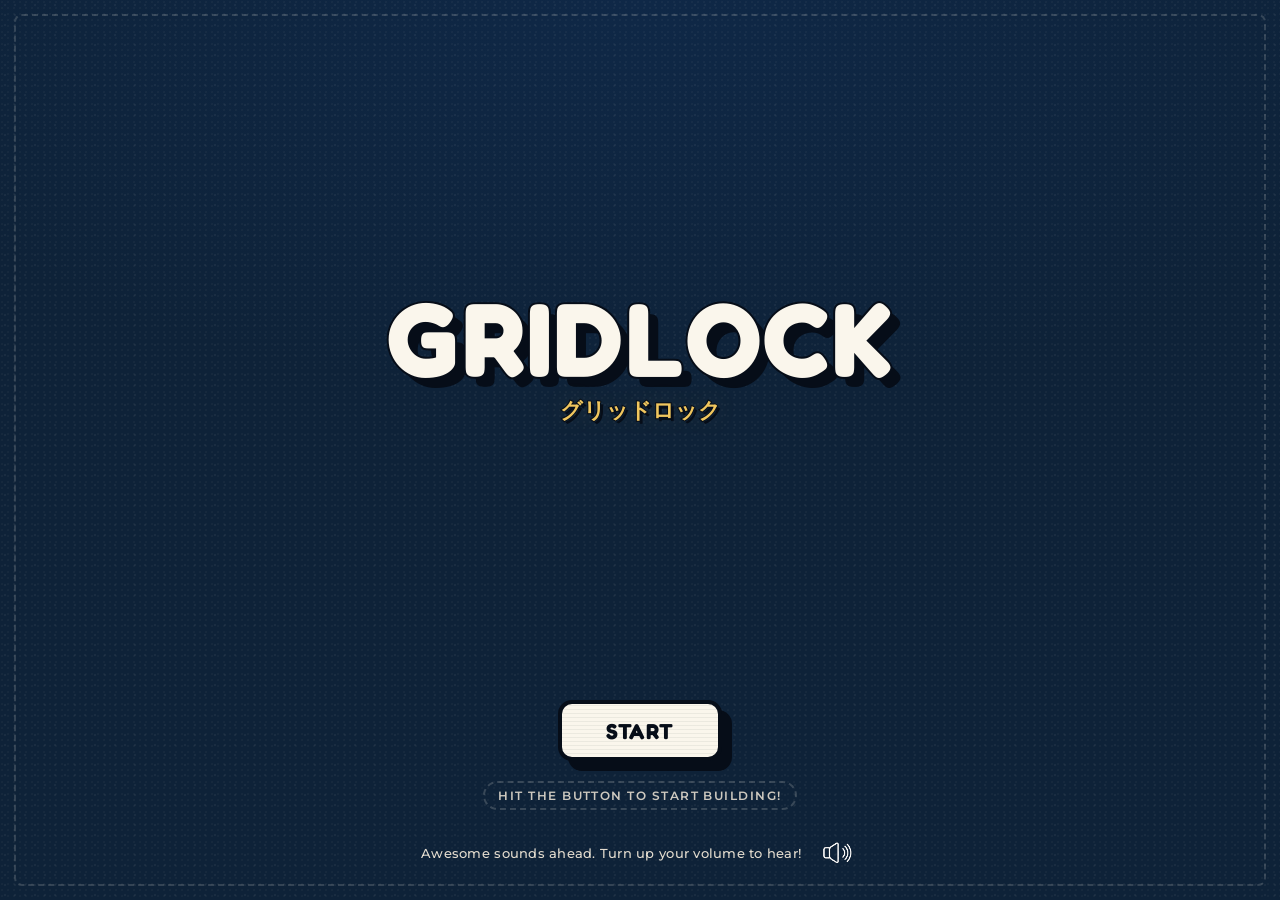
<file: index.html>
<!DOCTYPE html>
<html lang="en">
  <head>
    <meta charset="utf-8" />
    <meta name="viewport" content="width=device-width, initial-scale=1" />
    <title>GRIDLOCK</title>
    <link rel="preconnect" href="https://fonts.googleapis.com" />
    <link rel="preconnect" href="https://fonts.gstatic.com" crossorigin />
    <link
      href="https://fonts.googleapis.com/css2?family=Fredoka:wght@600;700&family=Montserrat:wght@500;600&display=swap"
      rel="stylesheet"
    />
    <link rel="stylesheet" href="styles.css" />
  </head>
  <body class="launch-page">
    <audio id="bg-music" loop preload="auto" aria-hidden="true">
      <source src="assets/bg-music.mp3" type="audio/mpeg" />
    </audio>
    <iframe
      id="app-frame"
      class="app-frame"
      src="about:blank"
      title="GRIDLOCK Workshop"
      hidden
    ></iframe>
    <div
      class="comic-launch"
      id="comic-launch"
      hidden
      aria-hidden="true"
      role="status"
      aria-live="polite"
      aria-label="Opening workshop"
    >
      <div class="comic-launch__burst" aria-hidden="true">
        <div class="comic-launch__burst-stack">
          <div class="comic-launch__rays"></div>
          <div class="comic-launch__ring"></div>
          <p class="comic-launch__word">始めましょう!</p>
        </div>
      </div>
    </div>

    <div class="page">
      <main class="main" aria-label="GRIDLOCK title">
        <h1 class="logo">GRIDLOCK</h1>
        <p class="tagline" lang="ja">グリッドロック</p>
      </main>

      <div class="actions">
        <a class="start-btn" href="app.html">START</a>
      </div>

      <p class="start-prompt" aria-hidden="true">Hit the button to start building!</p>

      <footer class="sound-footer">
        <p class="sound-text">
          Awesome sounds ahead. Turn up your volume to hear!
        </p>
        <div class="sound-icon" aria-hidden="true">
          <img
            class="headphone-badge"
            src="assets/volume-icon.svg"
            alt=""
            width="44"
            height="44"
          />
        </div>
      </footer>
    </div>
    <script src="sounds-animations.js" defer></script>
    <script src="launch-transition.js" defer></script>
    <script src="cursor.js" defer></script>
    <script>
      (function () {
        var bgMusic = document.getElementById("bg-music");
        if (!bgMusic) return;
        window.addEventListener("message", function (e) {
          if (e.data && e.data.type === "gridlock-setMuted") {
            bgMusic.muted = !!e.data.muted;
          }
        });
      })();
    </script>
  </body>
</html>
</file>
<file: styles.css>
/* Navy field: warm cream + gold, blue-tinted ink */
:root {
  --bg: #0e2238;
  --bg-mid: #0f2847;
  --cream: #faf6ec;
  --cream-muted: #e3dccf;
  --tagline: #f0c65e;
  --ink: #060d18;
  --shadow-offset: 10px;
  --outline: 4px;
  /* Comic print texture (halftone + newsprint grain) */
  --comic-halftone-a: radial-gradient(
    circle,
    rgba(250, 246, 236, 0.052) 1.05px,
    transparent 1.1px
  );
  --comic-halftone-b: radial-gradient(
    circle,
    rgba(250, 246, 236, 0.032) 0.85px,
    transparent 0.9px
  );
  --comic-panel-dash: rgba(250, 246, 236, 0.16);
  --comic-ink-fleck: rgba(6, 13, 24, 0.06);
}

*,
*::before,
*::after {
  box-sizing: border-box;
}

html {
  height: 100%;
  min-height: 100%;
  min-height: 100dvh;
  background-color: var(--bg);
  background-image: var(--comic-halftone-a), var(--comic-halftone-b),
    radial-gradient(
      ellipse 120% 80% at 50% 0%,
      var(--bg-mid) 0%,
      var(--bg) 55%
    );
  background-size: 10px 10px, 6px 6px, auto;
  background-position: 0 0, 5px 5px, 0 0;
  background-repeat: repeat, repeat, no-repeat;
}

/* Custom cursor (see cursor.js) — hide system pointer on fine pointers only */
html.custom-cursor-active,
html.custom-cursor-active *,
html.custom-cursor-active *::before,
html.custom-cursor-active *::after {
  cursor: none !important;
}

.custom-cursor {
  position: fixed;
  left: 0;
  top: 0;
  width: 0;
  height: 0;
  margin: 0;
  padding: 0;
  pointer-events: none;
  z-index: 2147483647;
  opacity: 0;
  transition: opacity 0.05s ease;
}

.custom-cursor.custom-cursor--on {
  opacity: 1;
}

/* Graffiti / cartoon hit feedback (see sounds-animations.js) */
@keyframes ui-cartoon-hit {
  0% {
    transform: translate(0, 0) rotate(0deg) scale(1);
    filter: brightness(1);
  }
  28% {
    transform: translate(-4px, -5px) rotate(-4deg) scale(1.08);
    filter: brightness(1.1) saturate(1.2);
  }
  55% {
    transform: translate(3px, 4px) rotate(3deg) scale(0.94);
    filter: brightness(1.03);
  }
  78% {
    transform: translate(-1px, 1px) rotate(-1deg) scale(1.02);
    filter: brightness(1.02);
  }
  100% {
    transform: translate(0, 0) rotate(0deg) scale(1);
    filter: brightness(1);
  }
}

.ui-cartoon-hit {
  animation: ui-cartoon-hit 0.48s cubic-bezier(0.33, 1.45, 0.52, 1) both;
}

.start-btn.ui-cartoon-hit,
.email-cta__submit.ui-cartoon-hit,
.project-tiers__btn.ui-cartoon-hit,
.sound-pill.ui-cartoon-hit {
  transition: none !important;
}

.nav-link.ui-cartoon-hit,
.process-back.ui-cartoon-hit {
  display: inline-block;
  transition: none !important;
}

.custom-cursor img {
  position: absolute;
  left: 0;
  top: 0;
  width: 52px;
  height: auto;
  display: block;
  filter: drop-shadow(1px 2px 2px rgba(0, 0, 0, 0.3));
}

body {
  margin: 0;
  min-height: 100%;
  min-height: 100dvh;
  background: transparent;
  color: var(--ink);
  font-family: "Montserrat", system-ui, sans-serif;
  -webkit-font-smoothing: antialiased;
}

.page {
  position: relative;
  z-index: 1;
  min-height: 100%;
  min-height: 100dvh;
  display: flex;
  flex-direction: column;
  align-items: center;
  padding: clamp(1.25rem, 4vw, 2rem);
  padding-bottom: max(1.25rem, env(safe-area-inset-bottom, 0px));
  overflow-x: hidden;
  overflow-y: auto;
}

/* Landing: dashed “comic panel” frame */
body:not(.app-body) .page::before {
  content: "";
  position: absolute;
  inset: clamp(0.4rem, 1.5vw, 0.85rem);
  border: 2px dashed var(--comic-panel-dash);
  border-radius: 8px;
  pointer-events: none;
  z-index: 0;
}

body:not(.app-body) .page > * {
  position: relative;
  z-index: 1;
}

/* App iframe (full experience after START) */
.app-frame {
  position: fixed;
  inset: 0;
  width: 100%;
  height: 100%;
  border: 0;
  z-index: 100;
  background: var(--bg);
}
.app-frame[hidden] {
  display: none;
}

/* Title block: vertically centered in upper region */
.main {
  position: relative;
  flex: 1 1 auto;
  display: flex;
  flex-direction: column;
  align-items: center;
  justify-content: center;
  text-align: center;
  width: 100%;
  max-width: 100%;
  padding: 0.5rem 0 1rem;
  min-height: min(52vh, 28rem);
}

a.logo {
  text-decoration: none;
  /* Must match .logo fill — higher specificity than .logo alone */
  color: var(--cream);
  display: inline-block;
}

.site-nav__title {
  margin: 0;
  font: inherit;
}

.logo {
  position: relative;
  z-index: 1;
  margin: 0;
  font-family: "Fredoka", system-ui, sans-serif;
  font-weight: 700;
  font-size: clamp(2.75rem, 14vw, 6.5rem);
  line-height: 1.05;
  letter-spacing: 0.02em;
  text-transform: uppercase;
  color: var(--cream);
  /* Thick outline + hard offset shadow (sticker look) */
  -webkit-text-stroke: var(--outline) var(--ink);
  paint-order: stroke fill;
  text-shadow: var(--shadow-offset) var(--shadow-offset) 0 var(--ink);
}

.tagline {
  position: relative;
  z-index: 1;
  margin: 0.35rem 0 0;
  font-family: "Fredoka", system-ui, sans-serif;
  font-weight: 600;
  font-size: clamp(0.95rem, 3.8vw, 1.35rem);
  line-height: 1.2;
  color: var(--tagline);
  -webkit-text-stroke: 2px var(--ink);
  paint-order: stroke fill;
  text-shadow: 3px 3px 0 var(--ink), 0 0 24px rgba(240, 198, 94, 0.22);
}

.actions {
  flex-shrink: 0;
  display: flex;
  justify-content: center;
  width: 100%;
  padding: 1rem 0 1.75rem;
}

.start-btn {
  appearance: none;
  cursor: pointer;
  font-family: "Fredoka", system-ui, sans-serif;
  font-weight: 700;
  font-size: clamp(1.1rem, 3.5vw, 1.35rem);
  letter-spacing: 0.06em;
  text-transform: uppercase;
  text-decoration: none;
  display: inline-flex;
  align-items: center;
  justify-content: center;
  color: var(--ink);
  background-color: var(--cream);
  background-image: repeating-linear-gradient(
    0deg,
    transparent,
    transparent 3px,
    var(--comic-ink-fleck) 3px,
    var(--comic-ink-fleck) 4px
  );
  border: 4px solid var(--ink);
  border-radius: 14px;
  padding: 0.85rem 2.75rem;
  box-shadow: var(--shadow-offset) var(--shadow-offset) 0 0 var(--ink);
  transition: transform 0.08s ease, box-shadow 0.08s ease;
}

.start-btn:hover {
  transform: translate(2px, 2px);
  box-shadow: calc(var(--shadow-offset) - 2px) calc(var(--shadow-offset) - 2px) 0 0
    var(--ink);
}

.start-btn:active {
  transform: translate(4px, 4px);
  box-shadow: calc(var(--shadow-offset) - 4px) calc(var(--shadow-offset) - 4px) 0 0
    var(--ink);
}

.start-btn:focus-visible {
  outline: 3px solid var(--tagline);
  outline-offset: 4px;
}

.start-prompt {
  margin: -0.5rem 0 1.1rem;
  padding: 0.32rem 0.85rem;
  font-family: "Montserrat", system-ui, sans-serif;
  font-size: 0.76rem;
  font-weight: 600;
  letter-spacing: 0.12em;
  text-transform: uppercase;
  color: var(--cream-muted);
  border: 2px dashed rgba(250, 246, 236, 0.2);
  border-radius: 999px;
  opacity: 0.9;
}

/* —— Comic transition to workshop (launch page START) —— */
html.comic-launch-on,
html.comic-launch-on body {
  overflow: hidden;
}

.comic-launch {
  position: fixed;
  inset: 0;
  z-index: 9998;
  display: flex;
  align-items: center;
  justify-content: center;
  pointer-events: none;
  opacity: 0;
  transition: opacity 0.12s ease-out;
}

.comic-launch--active {
  pointer-events: auto;
  opacity: 1;
}

.comic-launch__burst {
  position: relative;
  width: min(260vmax, 3000px);
  height: min(260vmax, 3000px);
  border-radius: 50%;
  background-color: var(--tagline);
  background-image: var(--comic-halftone-a), var(--comic-halftone-b);
  background-size: 12px 12px, 8px 8px;
  transform: scale(0);
  transform-origin: center center;
  will-change: transform;
  overflow: visible;
}

.comic-launch__burst-stack {
  position: absolute;
  inset: 0;
  border-radius: 50%;
  pointer-events: none;
}

.comic-launch--active .comic-launch__burst {
  animation: comic-launch-burst 0.88s cubic-bezier(0.22, 0.82, 0.28, 1) forwards;
}

/* After 始めましょう! — float the whole burst (was ~11px on inner stack; barely visible) */
.comic-launch--active.comic-launch--lift .comic-launch__burst {
  animation: comic-launch-burst-float 0.55s cubic-bezier(0.32, 1.12, 0.45, 1) forwards;
}

@keyframes comic-launch-burst-float {
  0% {
    transform: scale(1) translateY(0);
  }
  55% {
    transform: scale(1) translateY(calc(-1.75rem - 2vh));
  }
  100% {
    transform: scale(1) translateY(calc(-1.1rem - 1.25vh));
  }
}

@keyframes comic-launch-burst {
  0% {
    transform: scale(0);
  }
  72% {
    transform: scale(1.02);
  }
  100% {
    transform: scale(1);
  }
}

.comic-launch__rays {
  position: absolute;
  inset: -10%;
  border-radius: 50%;
  opacity: 0.9;
  background: repeating-conic-gradient(
    from 0deg at 50% 50%,
    transparent 0deg 9deg,
    rgba(6, 13, 24, 0.065) 9deg 18deg
  );
  pointer-events: none;
}

.comic-launch--active .comic-launch__rays {
  animation: comic-launch-spin 1.15s linear infinite;
}
/* Stop rays spinning during float/close-out */
.comic-launch--active.comic-launch--lift .comic-launch__rays {
  animation: none;
}

@keyframes comic-launch-spin {
  to {
    transform: rotate(360deg);
  }
}

.comic-launch__ring {
  position: absolute;
  inset: 0;
  border-radius: 50%;
  border: 5px solid var(--ink);
  box-shadow: inset 0 0 0 2px rgba(250, 246, 236, 0.35);
  opacity: 0;
  transform: scale(0.9);
  pointer-events: none;
}

.comic-launch--active .comic-launch__ring {
  animation: comic-launch-ring 0.52s cubic-bezier(0.25, 0.85, 0.35, 1) 0.36s forwards;
}

@keyframes comic-launch-ring {
  0% {
    opacity: 0;
    transform: scale(0.9);
  }
  100% {
    opacity: 1;
    transform: scale(1);
  }
}

.comic-launch__word {
  position: absolute;
  left: 50%;
  top: 50%;
  margin: 0;
  transform: translate(-50%, -50%) scale(0) rotate(-14deg);
  font-family: "Fredoka", system-ui, sans-serif;
  font-weight: 700;
  font-size: clamp(2.35rem, 10vw, 5.25rem);
  letter-spacing: 0.04em;
  line-height: 1;
  color: var(--cream);
  -webkit-text-stroke: 2px var(--ink);
  paint-order: stroke fill;
  text-shadow: 4px 4px 0 var(--ink);
  opacity: 0;
  pointer-events: none;
  z-index: 2;
}

.comic-launch--active .comic-launch__word {
  animation: comic-launch-word 0.55s cubic-bezier(0.28, 1, 0.42, 1) 0.28s forwards;
}

@keyframes comic-launch-word {
  0% {
    opacity: 0;
    transform: translate(-50%, -50%) scale(0) rotate(-12deg);
  }
  52% {
    opacity: 1;
    transform: translate(-50%, -50%) scale(1.06) rotate(-6deg);
  }
  100% {
    opacity: 1;
    transform: translate(-50%, -50%) scale(1) rotate(-7deg);
  }
}

.sound-footer {
  flex-shrink: 0;
  display: flex;
  flex-direction: row;
  flex-wrap: wrap;
  align-items: center;
  justify-content: center;
  gap: 0.65rem 0.85rem;
  width: 100%;
  max-width: 36rem;
  padding-top: 0.25rem;
  padding-bottom: max(0.25rem, env(safe-area-inset-bottom, 0px));
}

.sound-text {
  margin: 0;
  font-family: "Montserrat", system-ui, sans-serif;
  font-weight: 500;
  font-size: clamp(0.7rem, 2.4vw, 0.82rem);
  line-height: 1.35;
  text-align: center;
  color: var(--cream-muted);
  letter-spacing: 0.02em;
}

.sound-icon {
  display: flex;
  align-items: center;
  justify-content: center;
  color: var(--cream-muted);
  flex-shrink: 0;
}

.headphone-badge {
  display: block;
  vertical-align: middle;
}

/* —— App shell: top navigation —— */
.app-body {
  display: flex;
  flex-direction: column;
  min-height: 100%;
  min-height: 100dvh;
  background: transparent;
}

.app-body > header,
.app-body > main,
.app-body > section,
.app-body > footer {
  position: relative;
  z-index: 1;
}

.site-nav {
  flex-shrink: 0;
  width: 100%;
  padding: clamp(1.15rem, 2.8vw, 1.75rem) clamp(1rem, 4vw, 2.5rem)
    clamp(0.4rem, 1.2vw, 0.65rem);
  border-bottom: 3px dashed rgba(250, 246, 236, 0.22);
}

.site-nav__inner {
  display: grid;
  grid-template-columns: 1fr auto 1fr;
  align-items: center;
  gap: clamp(0.95rem, 2.4vw, 1.85rem);
  max-width: 1280px;
  margin: 0 auto;
  width: 100%;
}

.site-nav__left,
.site-nav__right {
  display: flex;
  flex-wrap: wrap;
  align-items: center;
  gap: clamp(1.45rem, 3.8vw, 3.1rem);
}

.site-nav__left {
  justify-self: start;
}

.site-nav__right {
  justify-self: end;
  justify-content: flex-end;
}

.site-nav__brand {
  --brand-scale: 0.64;
  justify-self: center;
  text-align: center;
  min-width: 0;
  transform-origin: center top;
}

/* Same values as the launch page (.logo / .tagline), scaled together */
.site-nav .logo {
  font-size: calc(var(--brand-scale) * clamp(2.75rem, 14vw, 6.5rem));
  -webkit-text-stroke: calc(var(--brand-scale) * var(--outline)) var(--ink);
  text-shadow: calc(var(--brand-scale) * var(--shadow-offset))
    calc(var(--brand-scale) * var(--shadow-offset)) 0 var(--ink);
}

.site-nav .tagline {
  margin: calc(var(--brand-scale) * 0.35rem) 0 0;
  font-size: calc(var(--brand-scale) * clamp(0.95rem, 3.8vw, 1.35rem));
  -webkit-text-stroke: calc(var(--brand-scale) * 2px) var(--ink);
  text-shadow: calc(var(--brand-scale) * 3px) calc(var(--brand-scale) * 3px) 0 var(--ink),
    0 0 calc(var(--brand-scale) * 24px) rgba(240, 198, 94, 0.22);
}

.nav-link {
  font-family: "Montserrat", system-ui, sans-serif;
  font-weight: 600;
  font-size: clamp(0.92rem, 2vw, 1.08rem);
  letter-spacing: 0.02em;
  color: var(--cream);
  text-decoration: none;
  white-space: nowrap;
  border-bottom: 2px solid transparent;
  transition: color 0.15s ease, border-color 0.15s ease, transform 0.2s cubic-bezier(0.34, 1.4, 0.64, 1);
}

.nav-link:hover {
  color: var(--tagline);
  transform: skewX(-4deg) translateY(-1px);
}

.nav-link:focus-visible {
  outline: 2px solid var(--tagline);
  outline-offset: 4px;
  border-radius: 2px;
}

.sound-pill {
  display: inline-flex;
  align-items: center;
  gap: 0.5rem;
  padding: 0.5rem 0.9rem 0.5rem 1rem;
  font-family: "Montserrat", system-ui, sans-serif;
  font-weight: 600;
  font-size: clamp(0.82rem, 1.85vw, 0.98rem);
  letter-spacing: 0.02em;
  color: var(--ink);
  background-color: var(--cream);
  background-image: repeating-linear-gradient(
    135deg,
    transparent,
    transparent 5px,
    rgba(240, 198, 94, 0.09) 5px,
    rgba(240, 198, 94, 0.09) 6px
  );
  border: 3px solid var(--ink);
  border-radius: 999px;
  box-shadow: 4px 4px 0 0 var(--ink);
  cursor: pointer;
  transition: transform 0.08s ease, box-shadow 0.08s ease;
}

.sound-pill:hover {
  transform: translate(1px, 1px);
  box-shadow: 3px 3px 0 0 var(--ink);
}

.sound-pill:active {
  transform: translate(2px, 2px);
  box-shadow: 2px 2px 0 0 var(--ink);
}

.sound-pill:focus-visible {
  outline: 2px solid var(--tagline);
  outline-offset: 3px;
}

.sound-pill__icon {
  display: flex;
  align-items: center;
  justify-content: center;
  color: var(--ink);
}

.sound-pill__icon svg {
  display: block;
  width: 28px;
  height: 28px;
}

.visually-hidden {
  position: absolute;
  width: 1px;
  height: 1px;
  padding: 0;
  margin: -1px;
  overflow: hidden;
  clip: rect(0, 0, 0, 0);
  white-space: nowrap;
  border: 0;
}

.app-main {
  display: flex;
  flex-direction: column;
  flex: 1 1 auto;
  min-height: 0;
  padding: 0 clamp(1rem, 4vw, 2rem) clamp(1rem, 3vw, 2rem);
  overflow: auto;
  gap: clamp(0.15rem, 1vw, 0.45rem);
}

.app-main__stage {
  flex: 1 1 auto;
  min-height: 0;
  display: flex;
  align-items: center;
  justify-content: center;
  padding: clamp(0.15rem, 1vw, 0.5rem) 0;
  transform: translateY(clamp(-0.65rem, -1.8vh, -0.25rem));
}

.app-main__svg {
  width: 100%;
  max-width: min(98vw, 1280px);
  height: auto;
  max-height: min(68vh, 700px);
  object-fit: contain;
  object-position: center;
  display: block;
  filter: drop-shadow(3px 5px 0 rgba(6, 13, 24, 0.35));
}

.email-cta {
  display: flex;
  flex-direction: row;
  flex-wrap: wrap;
  align-items: stretch;
  justify-content: center;
  gap: 0.75rem 0.9rem;
  width: 100%;
  max-width: 38rem;
  margin: clamp(-1.35rem, -3.8vw, -0.75rem) auto 0;
  flex-shrink: 0;
  padding: 0;
}

.email-cta__field {
  flex: 1 1 14rem;
  min-width: min(100%, 12rem);
  font-family: "Montserrat", system-ui, sans-serif;
  font-weight: 500;
  font-size: clamp(0.92rem, 2vw, 1.05rem);
  letter-spacing: 0.02em;
  color: var(--ink);
  background-color: var(--cream);
  background-image: linear-gradient(
      rgba(6, 13, 24, 0.04) 1px,
      transparent 1px
    ),
    linear-gradient(90deg, rgba(6, 13, 24, 0.025) 1px, transparent 1px);
  background-size: 100% 7px, 9px 100%;
  border: 4px solid var(--ink);
  border-radius: 14px;
  padding: 0.78rem 1.05rem;
  box-shadow: inset 0 1px 0 rgba(255, 255, 255, 0.35),
    var(--shadow-offset) var(--shadow-offset) 0 0 var(--ink);
  outline: none;
}

.email-cta__field::placeholder {
  color: rgba(6, 13, 24, 0.42);
}

.email-cta__field:focus-visible {
  outline: 3px solid var(--tagline);
  outline-offset: 4px;
}

.email-cta__submit {
  appearance: none;
  cursor: pointer;
  font-family: "Fredoka", system-ui, sans-serif;
  font-weight: 700;
  font-size: clamp(1rem, 2.2vw, 1.15rem);
  letter-spacing: 0.03em;
  color: var(--ink);
  background-color: var(--cream);
  background-image: repeating-linear-gradient(
    0deg,
    transparent,
    transparent 3px,
    var(--comic-ink-fleck) 3px,
    var(--comic-ink-fleck) 4px
  );
  border: 4px solid var(--ink);
  border-radius: 14px;
  padding: 0.78rem 1.4rem;
  box-shadow: var(--shadow-offset) var(--shadow-offset) 0 0 var(--ink);
  transition: transform 0.08s ease, box-shadow 0.08s ease;
  white-space: nowrap;
  flex: 0 0 auto;
}

.email-cta__submit:hover {
  transform: translate(2px, 2px);
  box-shadow: calc(var(--shadow-offset) - 2px) calc(var(--shadow-offset) - 2px) 0 0
    var(--ink);
}

.email-cta__submit:active {
  transform: translate(4px, 4px);
  box-shadow: calc(var(--shadow-offset) - 4px) calc(var(--shadow-offset) - 4px) 0 0
    var(--ink);
}

.email-cta__submit:focus-visible {
  outline: 3px solid var(--tagline);
  outline-offset: 4px;
}

@media (max-width: 520px) {
  .email-cta {
    flex-direction: column;
    align-items: stretch;
  }

  .email-cta__submit {
    width: 100%;
    text-align: center;
  }
}

/* Scroll cue — double chevron, site palette */
.scroll-hint {
  display: flex;
  flex-direction: column;
  align-items: center;
  justify-content: center;
  margin: clamp(0.4rem, 2vw, 0.85rem) auto 0;
  padding-bottom: 0.2rem;
  color: var(--cream-muted);
  opacity: 0.88;
  flex-shrink: 0;
}

.scroll-hint__icon {
  display: block;
}

/* —— Project tiers (matches site navy + cream + Montserrat) —— */
.project-tiers {
  position: relative;
  width: 100%;
  padding: clamp(2rem, 5vw, 3.5rem) clamp(1rem, 4vw, 2rem) clamp(2.5rem, 6vw, 4rem);
  background: transparent;
}

.project-tiers::before {
  content: "";
  display: block;
  height: 5px;
  max-width: min(92%, 36rem);
  margin: 0 auto clamp(1.5rem, 4vw, 2.25rem);
  border-radius: 2px;
  background: repeating-linear-gradient(
    -10deg,
    transparent,
    transparent 5px,
    rgba(250, 246, 236, 0.1) 5px,
    rgba(250, 246, 236, 0.1) 6px
  );
  opacity: 0.85;
}

.project-tiers__inner {
  max-width: 72rem;
  margin: 0 auto;
}

.project-tiers__intro {
  text-align: center;
  margin-bottom: clamp(2rem, 5vw, 3.5rem);
}

.project-tiers__tag {
  margin: 0 0 0.5rem;
  font-family: "Montserrat", system-ui, sans-serif;
  font-size: clamp(0.75rem, 1.6vw, 0.85rem);
  font-weight: 600;
  letter-spacing: 0.12em;
  text-transform: uppercase;
  color: var(--tagline);
}

.project-tiers__title {
  margin: 0;
  font-family: "Montserrat", system-ui, sans-serif;
  font-weight: 600;
  font-size: clamp(1.65rem, 4vw, 2.15rem);
  line-height: 1.2;
  letter-spacing: 0.02em;
  color: var(--cream);
}

.project-tiers__blurb {
  margin: 0.85rem auto 0;
  max-width: 28rem;
  font-family: "Montserrat", system-ui, sans-serif;
  font-weight: 500;
  font-size: clamp(0.88rem, 2vw, 0.98rem);
  line-height: 1.45;
  letter-spacing: 0.02em;
  color: var(--cream-muted);
}

.project-tiers__grid {
  display: grid;
  grid-template-columns: 1fr;
  gap: clamp(1.75rem, 4vw, 2.25rem);
}

@media (min-width: 900px) {
  .project-tiers__grid {
    grid-template-columns: repeat(3, 1fr);
    align-items: start;
  }
}

.project-tiers__card {
  position: relative;
  transition: transform 0.25s ease;
}

.project-tiers__card--tilt-a {
  transform: rotate(-1deg);
}

.project-tiers__card--tilt-b {
  transform: rotate(1deg);
}

.project-tiers__card--tilt-c {
  transform: rotate(-2deg);
}

.project-tiers__card:hover {
  transform: rotate(0deg) translateY(-4px);
}

.project-tiers__card-face {
  position: relative;
  z-index: 1;
  overflow: hidden;
  display: flex;
  flex-direction: column;
  height: 100%;
  min-height: 100%;
  padding: 1.5rem;
  background-color: var(--cream);
  background-image: repeating-linear-gradient(
      0deg,
      transparent,
      transparent 5px,
      rgba(6, 13, 24, 0.028) 5px,
      rgba(6, 13, 24, 0.028) 6px
    ),
    radial-gradient(
      circle,
      rgba(6, 13, 24, 0.045) 0.55px,
      transparent 0.6px
    );
  background-size: 100% 100%, 6px 6px;
  background-position: 0 0, 3px 3px;
  border: 3px solid var(--ink);
  border-radius: 12px;
  box-shadow: 6px 6px 0 0 var(--ink);
  transition: box-shadow 0.25s ease, transform 0.25s ease;
}

.project-tiers__card-face::after {
  content: "";
  position: absolute;
  top: 0.4rem;
  right: 0.4rem;
  width: 3.2rem;
  height: 3.2rem;
  pointer-events: none;
  opacity: 0.22;
  background: radial-gradient(
      circle at 25% 35%,
      var(--tagline) 0 2px,
      transparent 2px
    ),
    radial-gradient(circle at 55% 60%, var(--ink) 0 1.5px, transparent 1.5px),
    radial-gradient(circle at 70% 25%, var(--tagline) 0 1px, transparent 1px);
  z-index: 0;
}

.project-tiers__card-face > * {
  position: relative;
  z-index: 1;
}

.project-tiers__card:hover .project-tiers__card-face {
  box-shadow: 10px 10px 0 0 var(--ink);
}

.project-tiers__badge {
  position: absolute;
  top: -0.35rem;
  right: -0.35rem;
  z-index: 3;
  padding: 0.3rem 0.7rem;
  font-family: "Montserrat", system-ui, sans-serif;
  font-size: 0.72rem;
  font-weight: 600;
  letter-spacing: 0.06em;
  text-transform: uppercase;
  color: var(--ink);
  background-color: var(--tagline);
  border: 3px solid var(--ink);
  border-radius: 999px;
}

.project-tiers__icon {
  width: 3rem;
  height: 3rem;
  margin-bottom: 1rem;
  display: flex;
  align-items: center;
  justify-content: center;
  border: 3px solid var(--ink);
  border-radius: 999px;
  color: var(--tagline);
  background: rgba(240, 198, 94, 0.12);
}

.project-tiers__icon-num {
  font-family: "Fredoka", system-ui, sans-serif;
  font-weight: 700;
  font-size: 1.4rem;
  line-height: 1;
}

.project-tiers__name {
  margin: 0 0 0.35rem;
  font-family: "Montserrat", system-ui, sans-serif;
  font-size: clamp(1.15rem, 2.4vw, 1.35rem);
  font-weight: 600;
  letter-spacing: 0.02em;
  color: var(--ink);
}

.project-tiers__meta {
  margin: 0 0 1rem;
  font-family: "Montserrat", system-ui, sans-serif;
  font-weight: 600;
  font-size: 0.95rem;
  color: rgba(6, 13, 24, 0.65);
}

.project-tiers__list {
  flex: 1 1 auto;
  margin: 0 0 1.25rem;
  padding: 0;
  list-style: none;
}

.project-tiers__list li {
  display: flex;
  align-items: flex-start;
  gap: 0.55rem;
  margin-bottom: 0.55rem;
  font-family: "Montserrat", system-ui, sans-serif;
  font-weight: 500;
  font-size: clamp(0.88rem, 1.8vw, 0.98rem);
  line-height: 1.35;
  color: var(--ink);
}

.project-tiers__list li::before {
  content: "";
  flex-shrink: 0;
  width: 1.25rem;
  height: 1.25rem;
  margin-top: 0.15rem;
  border: 2px solid var(--ink);
  border-radius: 50%;
  background-color: var(--cream);
  background-image: url("data:image/svg+xml,%3Csvg xmlns='http://www.w3.org/2000/svg' viewBox='0 0 24 24' fill='none' stroke='%23060d18' stroke-width='3' stroke-linecap='round' stroke-linejoin='round'%3E%3Cpath d='M20 6L9 17l-5-5'/%3E%3C/svg%3E");
  background-size: 0.65rem;
  background-repeat: no-repeat;
  background-position: center;
}

.project-tiers__btn {
  width: 100%;
  margin-top: auto;
  padding: 0.7rem 1rem;
  font-family: "Fredoka", system-ui, sans-serif;
  font-weight: 700;
  font-size: 1.05rem;
  letter-spacing: 0.02em;
  color: var(--ink);
  background-color: rgba(6, 13, 24, 0.06);
  background-image: repeating-linear-gradient(
    90deg,
    transparent,
    transparent 4px,
    rgba(6, 13, 24, 0.04) 4px,
    rgba(6, 13, 24, 0.04) 5px
  );
  border: 3px solid var(--ink);
  border-radius: 12px;
  box-shadow: 4px 4px 0 0 var(--ink);
  cursor: pointer;
  transition: transform 0.12s ease, box-shadow 0.12s ease, background-color 0.12s ease;
}

a.project-tiers__btn {
  display: inline-flex;
  align-items: center;
  justify-content: center;
  text-decoration: none;
  box-sizing: border-box;
}

.project-tiers__btn:hover {
  transform: translate(-2px, -2px);
  box-shadow: 6px 6px 0 0 var(--ink);
  background-color: var(--cream);
}

.project-tiers__btn:active {
  transform: translate(2px, 2px);
  box-shadow: 2px 2px 0 0 var(--ink);
}

.project-tiers__btn--popular {
  background-color: var(--tagline);
  background-image: repeating-linear-gradient(
    -45deg,
    transparent,
    transparent 6px,
    rgba(6, 13, 24, 0.06) 6px,
    rgba(6, 13, 24, 0.06) 7px
  );
}

.project-tiers__btn--popular:hover {
  background-color: #f5d47a;
}

@media (max-width: 720px) {
  .site-nav__inner {
    grid-template-columns: 1fr;
    grid-template-rows: auto auto auto;
    justify-items: center;
    text-align: center;
  }

  .site-nav__left,
  .site-nav__right {
    justify-content: center;
    justify-self: center;
  }

  .site-nav__left {
    order: 2;
  }

  .site-nav__brand {
    order: 1;
  }

  .site-nav__right {
    order: 3;
  }
}

@media (prefers-reduced-motion: reduce) {
  .start-btn {
    transition: none;
  }

  .start-btn:hover,
  .start-btn:active {
    transform: none;
  }

  .email-cta__submit {
    transition: none;
  }

  .email-cta__submit:hover,
  .email-cta__submit:active {
    transform: none;
  }

  .ui-cartoon-hit {
    animation: none !important;
  }

  .sound-pill {
    transition: none;
  }

  .sound-pill:hover,
  .sound-pill:active {
    transform: none;
  }

  .project-tiers__card:hover {
    transform: rotate(-1deg);
  }

  .project-tiers__card--tilt-b:hover {
    transform: rotate(1deg);
  }

  .project-tiers__card--tilt-c:hover {
    transform: rotate(-2deg);
  }

  .project-tiers__card:hover .project-tiers__card-face {
    box-shadow: 6px 6px 0 0 var(--ink);
  }

  .project-tiers__btn:hover,
  .project-tiers__btn:active {
    transform: none;
    box-shadow: 4px 4px 0 0 var(--ink);
  }
}

/* —— Prize shop (shell + left rail + search + scrollable 2-col catalog) —— */
.prize-shop {
  position: relative;
  width: 100%;
  padding: clamp(2rem, 5vw, 3rem) clamp(1rem, 4vw, 2rem);
  padding-bottom: clamp(2rem, 5vw, 3.5rem);
  background: transparent;
}

.prize-shop::before {
  content: "";
  display: block;
  height: 5px;
  max-width: min(92%, 36rem);
  margin: 0 auto clamp(1.5rem, 4vw, 2.25rem);
  border-radius: 2px;
  background: repeating-linear-gradient(
    -10deg,
    transparent,
    transparent 5px,
    rgba(250, 246, 236, 0.1) 5px,
    rgba(250, 246, 236, 0.1) 6px
  );
  opacity: 0.85;
}

.prize-shop__inner {
  max-width: 72rem;
  margin: 0 auto;
}

.prize-shop__intro {
  text-align: center;
  margin-bottom: clamp(1.75rem, 4vw, 2.5rem);
}

.prize-shop__tag {
  margin: 0 0 0.5rem;
  font-family: "Montserrat", system-ui, sans-serif;
  font-size: 0.75rem;
  font-weight: 600;
  letter-spacing: 0.14em;
  text-transform: uppercase;
  color: rgba(250, 246, 236, 0.52);
}

.prize-shop__title {
  margin: 0 0 0.35rem;
  font-family: "Fredoka", system-ui, sans-serif;
  font-weight: 700;
  font-size: clamp(1.65rem, 4vw, 2.25rem);
  line-height: 1.1;
  color: var(--cream);
  text-shadow: 4px 4px 0 var(--ink);
  -webkit-text-stroke: 2px var(--ink);
  paint-order: stroke fill;
}

.prize-shop__blurb {
  margin: 0 auto;
  max-width: 32rem;
  font-family: "Montserrat", system-ui, sans-serif;
  font-weight: 500;
  font-size: clamp(0.86rem, 2vw, 0.95rem);
  line-height: 1.45;
  color: rgba(227, 220, 207, 0.88);
}

.prize-panel {
  background-color: var(--cream);
  background-image: repeating-linear-gradient(
      0deg,
      transparent,
      transparent 5px,
      rgba(6, 13, 24, 0.028) 5px,
      rgba(6, 13, 24, 0.028) 6px
    ),
    radial-gradient(
      circle,
      rgba(6, 13, 24, 0.045) 0.55px,
      transparent 0.6px
    );
  background-size: 100% 100%, 6px 6px;
  background-position: 0 0, 3px 3px;
  border: 3px solid var(--ink);
  border-radius: 12px;
  box-shadow: 6px 6px 0 0 var(--ink);
}

.prize-shop__shell {
  max-width: 56rem;
  margin: 0 auto;
  padding: clamp(1.35rem, 3.5vw, 2rem);
  border: 3px solid rgba(250, 246, 236, 0.2);
  border-radius: 18px;
  background: rgba(6, 13, 24, 0.12);
  box-shadow: inset 0 1px 0 rgba(255, 255, 255, 0.05);
}

.prize-shop__layout {
  display: flex;
  flex-direction: row;
  gap: clamp(1rem, 3vw, 1.5rem);
  align-items: stretch;
  min-width: 0;
}

.prize-shop__rail {
  display: flex;
  flex-direction: column;
  gap: 0.65rem;
  flex-shrink: 0;
}

.prize-shop__nav-btn {
  appearance: none;
  cursor: pointer;
  display: flex;
  align-items: center;
  justify-content: center;
  width: 3.5rem;
  height: 3.5rem;
  padding: 0;
  margin: 0;
  color: var(--ink);
  border-radius: 10px;
  transition: transform 0.2s ease, box-shadow 0.2s ease;
}

.prize-shop__nav-btn:hover {
  transform: translateY(-3px);
  box-shadow: 9px 9px 0 0 var(--ink);
}

.prize-shop__nav-btn[aria-pressed="true"] {
  box-shadow: 6px 6px 0 0 var(--ink);
  outline: 2px solid rgba(6, 13, 24, 0.2);
  outline-offset: 2px;
}

.prize-shop__main {
  display: flex;
  flex-direction: column;
  gap: 0.85rem;
  min-width: 0;
  flex: 1;
}

.prize-shop__search {
  width: 100%;
  max-width: 100%;
  box-sizing: border-box;
  font-family: "Montserrat", system-ui, sans-serif;
  font-weight: 500;
  font-size: clamp(0.88rem, 2vw, 0.98rem);
  letter-spacing: 0.02em;
  color: var(--ink);
  background-color: var(--cream);
  background-image: linear-gradient(
      rgba(6, 13, 24, 0.04) 1px,
      transparent 1px
    ),
    linear-gradient(90deg, rgba(6, 13, 24, 0.025) 1px, transparent 1px);
  background-size: 100% 7px, 9px 100%;
  border: 3px solid var(--ink);
  border-radius: 12px;
  padding: 0.65rem 0.9rem;
  box-shadow: inset 0 1px 0 rgba(255, 255, 255, 0.35),
    4px 4px 0 0 var(--ink);
  outline: none;
}

.prize-shop__search::placeholder {
  color: rgba(6, 13, 24, 0.42);
}

.prize-shop__search:focus-visible {
  outline: 3px solid var(--tagline);
  outline-offset: 3px;
}

.prize-shop__catalog-scroll {
  flex: 1;
  min-height: 14rem;
  max-height: min(52vh, 30rem);
  overflow-y: auto;
  overflow-x: hidden;
  padding: 0.2rem 0.4rem 0.2rem 0;
  scrollbar-width: thin;
  scrollbar-color: rgba(250, 246, 236, 0.35) transparent;
}

.prize-shop__catalog-scroll::-webkit-scrollbar {
  width: 8px;
}

.prize-shop__catalog-scroll::-webkit-scrollbar-thumb {
  background: rgba(250, 246, 236, 0.22);
  border-radius: 8px;
}

.prize-shop__grid {
  display: grid;
  grid-template-columns: repeat(2, minmax(0, 1fr));
  gap: 0.85rem 1rem;
}

.prize-shop__tier-label {
  grid-column: 1 / -1;
  margin: 0.35rem 0 0.1rem;
  padding: 0 0 0.15rem;
  font-family: "Montserrat", system-ui, sans-serif;
  font-size: 0.72rem;
  font-weight: 700;
  letter-spacing: 0.16em;
  text-transform: uppercase;
  color: rgba(250, 246, 236, 0.55);
  border-bottom: 1px dashed rgba(250, 246, 236, 0.14);
}

.prize-shop__tier-label:first-child {
  margin-top: 0;
}

.prize-shop__card {
  position: relative;
  padding: 1rem 1.05rem;
  margin: 0;
  transition: transform 0.22s ease, box-shadow 0.22s ease;
}

.prize-shop__card:hover {
  transform: translateY(-3px);
  box-shadow: 9px 9px 0 0 var(--ink);
}

.prize-shop__card-title {
  margin: 0 0 0.4rem;
  font-family: "Montserrat", system-ui, sans-serif;
  font-weight: 700;
  font-size: clamp(0.88rem, 2vw, 0.98rem);
  letter-spacing: 0.02em;
  color: var(--ink);
  line-height: 1.2;
}

.prize-shop__card-meta {
  margin: 0;
  font-family: "Montserrat", system-ui, sans-serif;
  font-weight: 500;
  font-size: clamp(0.75rem, 1.6vw, 0.82rem);
  line-height: 1.35;
  color: rgba(6, 13, 24, 0.55);
}

@media (max-width: 640px) {
  .prize-shop__layout {
    flex-direction: column;
  }

  .prize-shop__rail {
    flex-direction: row;
    justify-content: center;
  }
}

@media (prefers-reduced-motion: reduce) {
  .prize-shop__nav-btn,
  .prize-shop__card {
    transition: none;
  }

  .prize-shop__nav-btn:hover,
  .prize-shop__card:hover {
    transform: none;
    box-shadow: 6px 6px 0 0 var(--ink);
  }
}

/* —— Process strip (standalone .process-page or embedded .process-section) —— */
.process-page {
  max-width: 72rem;
  margin: 0 auto;
}

.process-section {
  max-width: 72rem;
  margin: 0 auto;
  padding: clamp(2rem, 5vw, 3rem) clamp(1rem, 4vw, 2rem);
  scroll-margin-top: 5.5rem;
}

#content,
#locations,
#prize-shop,
#contact {
  scroll-margin-top: 5.5rem;
}

.site-footer {
  max-width: 72rem;
  margin: 0 auto;
  padding: clamp(2rem, 5vw, 3rem) clamp(1rem, 4vw, 2rem)
    clamp(2.5rem, 6vw, 4rem);
  text-align: center;
  border-top: 3px dashed rgba(250, 246, 236, 0.18);
}

.site-footer__title {
  margin: 0 0 0.65rem;
  font-family: "Fredoka", system-ui, sans-serif;
  font-weight: 700;
  font-size: clamp(1.35rem, 3.5vw, 1.85rem);
  color: var(--cream);
  text-shadow: 3px 3px 0 var(--ink);
  -webkit-text-stroke: 1.5px var(--ink);
  paint-order: stroke fill;
}

.site-footer__text {
  margin: 0 auto;
  max-width: 28rem;
  font-family: "Montserrat", system-ui, sans-serif;
  font-weight: 500;
  font-size: clamp(0.88rem, 2vw, 1rem);
  line-height: 1.5;
  color: var(--cream-muted);
}

.locomotion-tip {
  position: fixed;
  right: clamp(0.75rem, 2.5vw, 1.5rem);
  bottom: clamp(1rem, 2.5vw, 1.6rem);
  width: min(22rem, calc(100vw - 2rem));
  padding: 0.95rem 1rem 1rem;
  background-color: var(--cream);
  background-image: repeating-linear-gradient(
      0deg,
      transparent,
      transparent 5px,
      rgba(6, 13, 24, 0.028) 5px,
      rgba(6, 13, 24, 0.028) 6px
    ),
    radial-gradient(
      circle,
      rgba(6, 13, 24, 0.045) 0.55px,
      transparent 0.6px
    );
  background-size: 100% 100%, 6px 6px;
  background-position: 0 0, 3px 3px;
  border: 3px solid var(--ink);
  border-radius: 12px;
  box-shadow: 6px 6px 0 0 var(--ink);
  transform: translateX(calc(100% + 2rem));
  opacity: 0;
  pointer-events: none;
  transition: transform 0.45s cubic-bezier(0.22, 0.8, 0.22, 1), opacity 0.3s ease;
  z-index: 1200;
}

.locomotion-tip.is-visible {
  transform: translateX(0);
  opacity: 1;
  pointer-events: auto;
}

.locomotion-tip.is-closed {
  display: none;
}

.locomotion-tip__close {
  position: absolute;
  right: 0.45rem;
  top: 0.35rem;
  width: 1.85rem;
  height: 1.85rem;
  display: inline-flex;
  align-items: center;
  justify-content: center;
  border: 2px solid var(--ink);
  border-radius: 999px;
  background: rgba(6, 13, 24, 0.06);
  color: var(--ink);
  font-family: "Fredoka", system-ui, sans-serif;
  font-size: 1rem;
  line-height: 1;
  cursor: pointer;
}

.locomotion-tip__kicker {
  margin: 0 0 0.35rem;
  font-family: "Montserrat", system-ui, sans-serif;
  font-size: 0.72rem;
  font-weight: 700;
  letter-spacing: 0.12em;
  text-transform: uppercase;
  color: rgba(6, 13, 24, 0.6);
}

.locomotion-tip__text {
  margin: 0;
  padding-right: 1.9rem;
  font-family: "Montserrat", system-ui, sans-serif;
  font-weight: 600;
  font-size: 0.85rem;
  line-height: 1.4;
  color: var(--ink);
}

@media (max-width: 560px) {
  .locomotion-tip {
    width: min(20rem, calc(100vw - 1rem));
    right: 0.5rem;
    bottom: 0.75rem;
  }
}

@media (prefers-reduced-motion: reduce) {
  .locomotion-tip {
    transition: none;
  }
}

.process-header {
  text-align: center;
  margin-bottom: clamp(1.75rem, 4vw, 2.75rem);
}

.process-back {
  display: inline-block;
  margin-bottom: 1rem;
  font-family: "Montserrat", system-ui, sans-serif;
  font-weight: 600;
  font-size: 0.88rem;
  letter-spacing: 0.02em;
  color: var(--cream-muted);
  text-decoration: none;
  border-bottom: 2px solid transparent;
  transition: color 0.15s ease, border-color 0.15s ease, transform 0.2s ease;
}

.process-back:hover {
  color: var(--tagline);
  border-bottom-color: rgba(240, 198, 94, 0.45);
}

.process-back:focus-visible {
  outline: 2px solid var(--tagline);
  outline-offset: 4px;
  border-radius: 2px;
}

.process-kicker {
  margin: 0 0 0.4rem;
  font-family: "Montserrat", system-ui, sans-serif;
  font-size: 0.75rem;
  font-weight: 600;
  letter-spacing: 0.14em;
  text-transform: uppercase;
  color: var(--tagline);
}

.process-hero-title {
  margin: 0 0 0.65rem;
  font-family: "Fredoka", system-ui, sans-serif;
  font-weight: 700;
  font-size: clamp(1.85rem, 4.5vw, 2.6rem);
  line-height: 1.1;
  color: var(--cream);
  text-shadow: 4px 4px 0 var(--ink);
  -webkit-text-stroke: 2px var(--ink);
  paint-order: stroke fill;
}

.process-lede {
  margin: 0 auto;
  max-width: 32rem;
  font-family: "Montserrat", system-ui, sans-serif;
  font-weight: 500;
  font-size: clamp(0.9rem, 2.1vw, 1.02rem);
  line-height: 1.45;
  color: var(--cream-muted);
}

.process-strip {
  display: flex;
  flex-direction: row;
  flex-wrap: wrap;
  align-items: stretch;
  justify-content: center;
  gap: clamp(0.35rem, 1.5vw, 0.75rem);
  width: 100%;
  margin: 0 auto clamp(1.5rem, 3vw, 2.25rem);
  padding: 0.25rem 0;
}

.process-panel {
  position: relative;
  flex: 1 1 0;
  min-width: 0;
  max-width: 17.5rem;
}

.process-panel:nth-child(1) {
  transform: rotate(-1.2deg);
}

.process-panel:nth-child(3) {
  transform: rotate(0.9deg);
}

.process-panel:nth-child(5) {
  transform: rotate(-1.6deg);
}

.process-panel__num {
  position: absolute;
  top: -0.4rem;
  left: -0.25rem;
  z-index: 2;
  width: 1.85rem;
  height: 1.85rem;
  display: flex;
  align-items: center;
  justify-content: center;
  font-family: "Fredoka", system-ui, sans-serif;
  font-weight: 700;
  font-size: 0.95rem;
  color: var(--ink);
  background: var(--tagline);
  border: 3px solid var(--ink);
  border-radius: 50%;
  box-shadow: 2px 2px 0 0 var(--ink);
}

.process-panel__face {
  position: relative;
  z-index: 1;
  height: 100%;
  min-height: 12.5rem;
  padding: 1.35rem 1.25rem 1.5rem;
  background-color: var(--cream);
  background-image: repeating-linear-gradient(
      0deg,
      transparent,
      transparent 5px,
      rgba(6, 13, 24, 0.028) 5px,
      rgba(6, 13, 24, 0.028) 6px
    ),
    radial-gradient(
      circle,
      rgba(6, 13, 24, 0.045) 0.55px,
      transparent 0.6px
    );
  background-size: 100% 100%, 6px 6px;
  background-position: 0 0, 3px 3px;
  border: 3px solid var(--ink);
  border-radius: 12px;
  box-shadow: 6px 6px 0 0 var(--ink);
  transition: box-shadow 0.2s ease, transform 0.2s ease;
}

.process-panel:hover .process-panel__face {
  box-shadow: 9px 9px 0 0 var(--ink);
}

.process-panel__title {
  margin: 0 0 0.35rem;
  font-family: "Montserrat", system-ui, sans-serif;
  font-weight: 700;
  font-size: clamp(1.05rem, 2.2vw, 1.2rem);
  line-height: 1.2;
  letter-spacing: 0.02em;
  color: var(--ink);
}

.process-panel__hook {
  margin: 0 0 0.65rem;
  font-family: "Montserrat", system-ui, sans-serif;
  font-weight: 600;
  font-size: 0.82rem;
  font-style: italic;
  color: rgba(6, 13, 24, 0.55);
}

.process-panel__body {
  margin: 0;
  font-family: "Montserrat", system-ui, sans-serif;
  font-weight: 500;
  font-size: clamp(0.82rem, 1.75vw, 0.92rem);
  line-height: 1.45;
  color: var(--ink);
}

.process-panel__body strong {
  font-weight: 700;
  letter-spacing: 0.04em;
}

.process-arrow {
  flex: 0 0 auto;
  align-self: center;
  display: flex;
  align-items: center;
  justify-content: center;
  color: var(--tagline);
  filter: drop-shadow(2px 2px 0 var(--ink));
  min-height: 3rem;
}

.process-arrow__svg {
  display: block;
}

.process-arrow__svg--down {
  display: none;
}

.process-actions {
  padding-bottom: 0.5rem;
}

@media (min-width: 961px) {
  .process-strip {
    flex-wrap: nowrap;
  }
}

@media (max-width: 960px) {
  .process-strip {
    flex-direction: column;
    flex-wrap: wrap;
    align-items: center;
    max-width: 22rem;
  }

  .process-panel {
    max-width: 100%;
    width: 100%;
  }

  .process-panel:nth-child(1),
  .process-panel:nth-child(3),
  .process-panel:nth-child(5) {
    transform: rotate(0deg);
  }

  .process-arrow {
    min-height: auto;
    padding: 0.35rem 0;
  }

  .process-arrow__svg--right {
    display: none;
  }

  .process-arrow__svg--down {
    display: block;
  }
}
</file>
